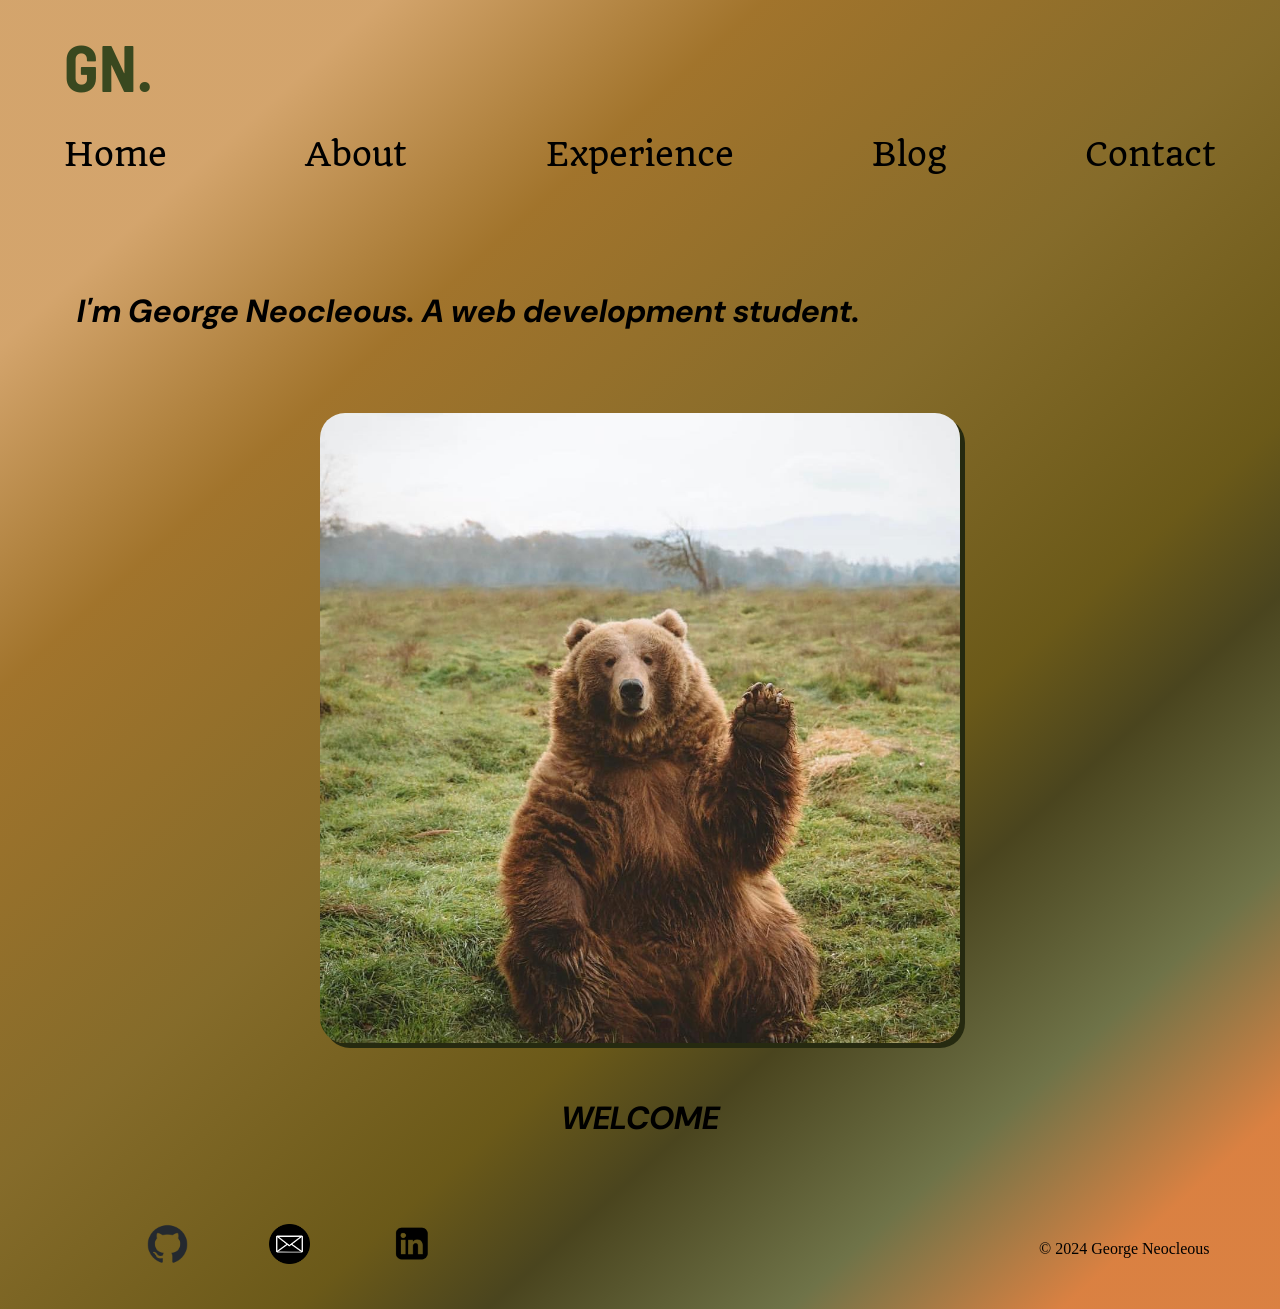
<file: index.html>
<!DOCTYPE html>
<html lang="en">
<head>
    <meta charset="UTF-8">
    <meta name="viewport" content="width=device-width, initial-scale=1.0">
    <link rel="stylesheet" href="style.css">
    <title>George Neocleous</title>
    <!-- FONTS -->
    <link rel="preconnect" href="https://fonts.googleapis.com">
    <link rel="preconnect" href="https://fonts.gstatic.com" crossorigin>
    <link href="https://fonts.googleapis.com/css2?family=Quando&display=swap" rel="stylesheet">
    
    <link rel="preconnect" href="https://fonts.googleapis.com">
    <link rel="preconnect" href="https://fonts.gstatic.com" crossorigin>
    <link href="https://fonts.googleapis.com/css2?family=DM+Sans:ital,opsz,wght@0,9..40,100..1000;1,9..40,100..1000&display=swap" rel="stylesheet">

    <link rel="preconnect" href="https://fonts.googleapis.com">
    <link rel="preconnect" href="https://fonts.gstatic.com" crossorigin>
    <link href="https://fonts.googleapis.com/css2?family=Barlow+Semi+Condensed:ital,wght@0,100;0,200;0,300;0,400;0,500;0,600;0,700;0,800;0,900;1,100;1,200;1,300;1,400;1,500;1,600;1,700;1,800;1,900&family=DM+Sans:ital,opsz,wght@0,9..40,100..1000;1,9..40,100..1000&family=Source+Serif+4:ital,opsz,wght@0,8..60,200..900;1,8..60,200..900&display=swap" rel="stylesheet">
    <!-- FONTS -->
</head>

<body>

    <header> 
        <section class="headercontainer"><H1><a href="index.html" class="homeicon">GN.</a></H1>
        <h1 class="pagetitle"></h1></section>
        <nav class="navbar">
            <a href="index.html" class="Home">Home</a>
            <a href="about.html" class="About">About</a>
            <a href="experience.html" class="Experience">Experience</a>
            <a href="projects.html" class="Blog">Blog</a>
            <a href="contact.html" class="Contact">Contact</a>
        </nav>
    </header>
    <main>
        <h2>I'm George Neocleous. A web development student.</h2>
        <img src="BEARHELLOO.jpg" alt="A bear waving hello" id="bear">
        <h1>WELCOME</h1>
    </main>

    <footer> 
            <a href="https://github.com/GeorgeNeocleous"><img src="github-mark.png" alt="GitHub icon" class="footer"></a>
            <a href="mailto:placeholder@email.com?"><img src="emailicon.png" alt="Email icon" class="footer"></a>
            <a href="https://www.linkedin.com/in/george-neocleous-b78936174/"><img src="linkedinicon.png" alt="LinkedIn icon" class="footer"></a>
            <section></section>
            <p id="copyright">&#169; 2024 George Neocleous</p>
    </footer>
</body>

</html>
</file>
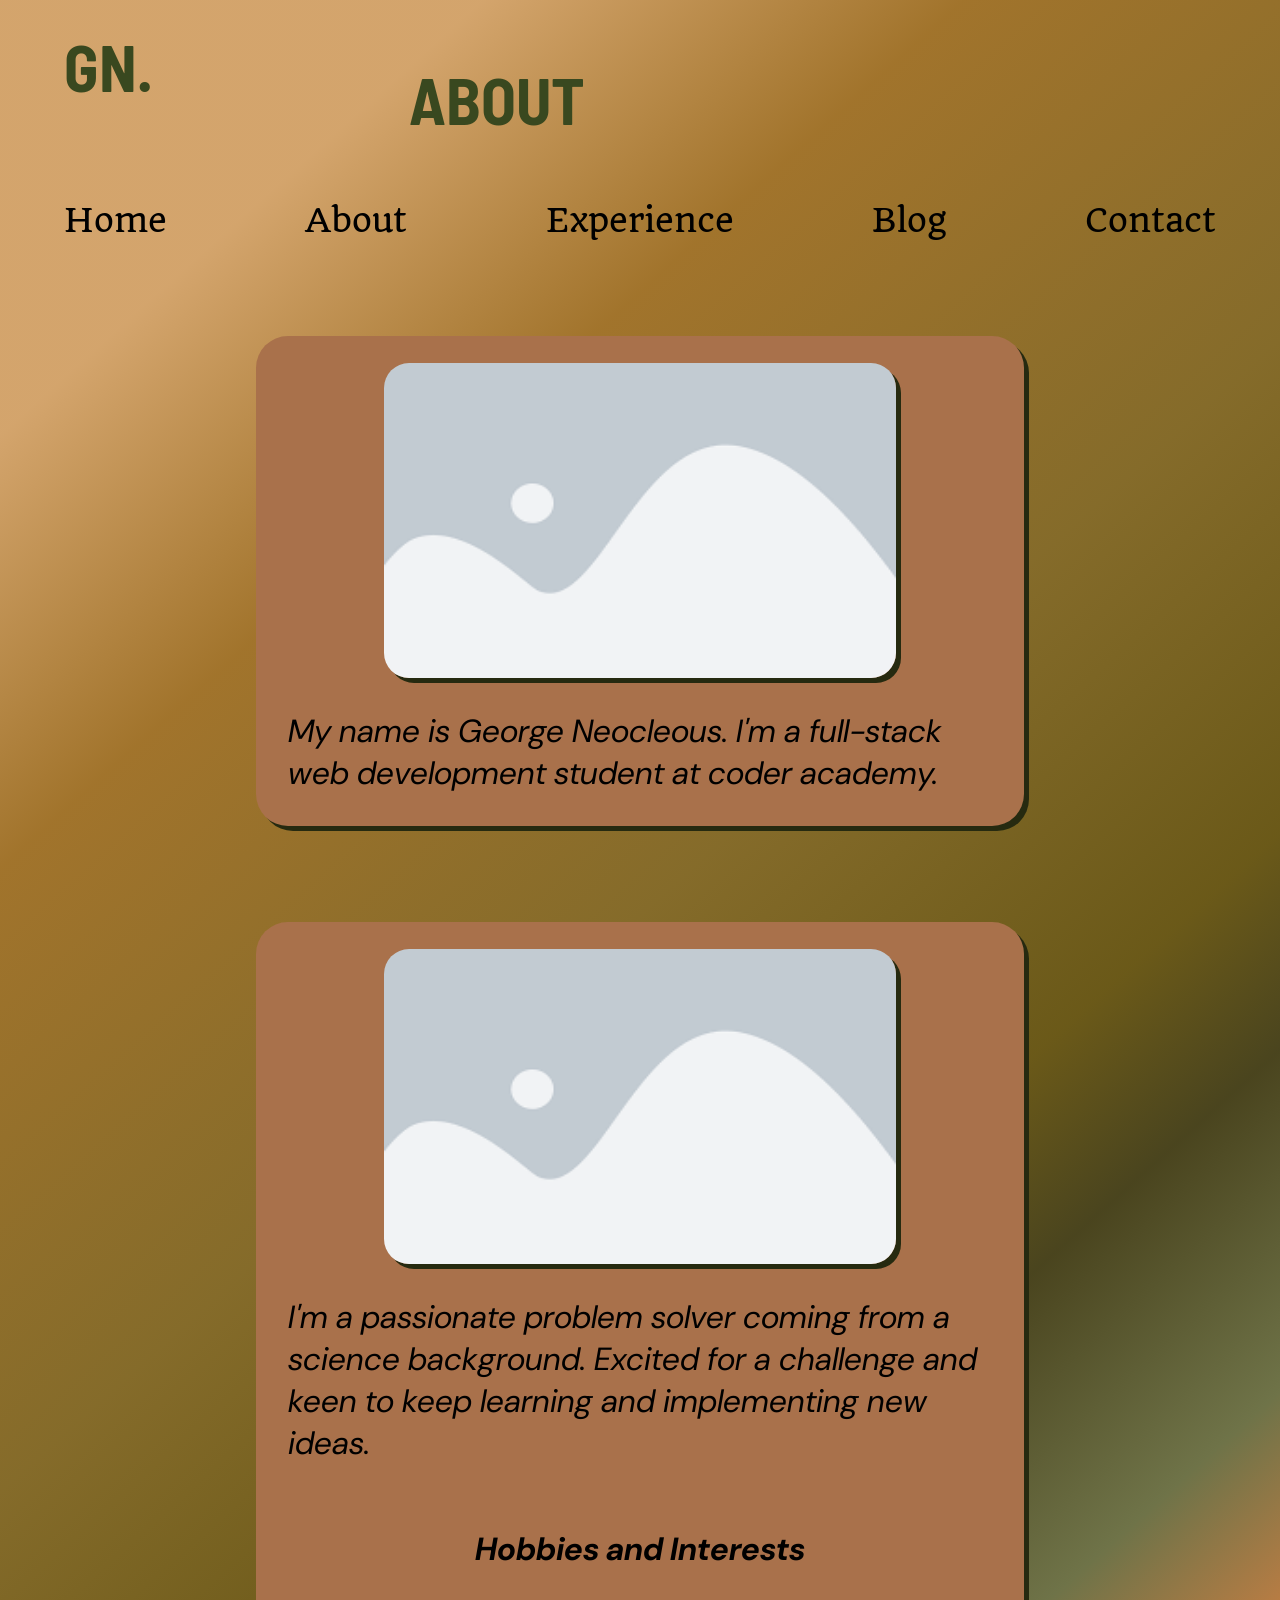
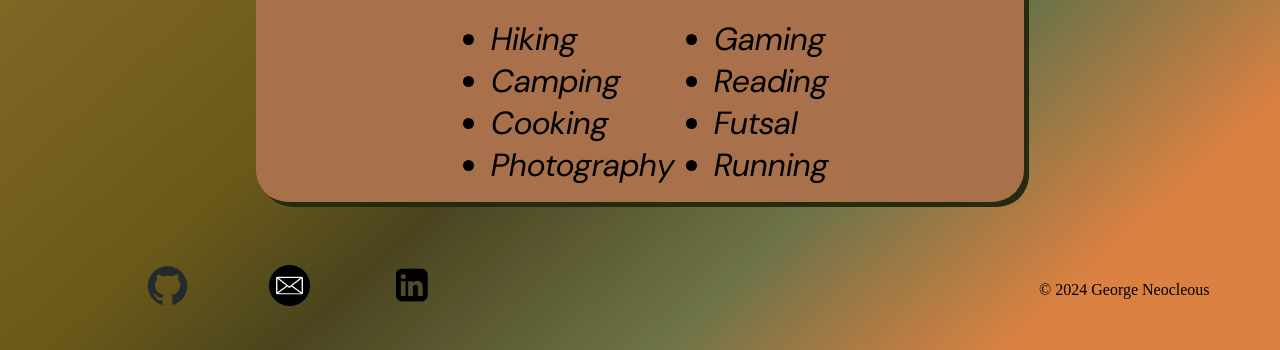
<file: about.html>
<!DOCTYPE html>
<html lang="en">
<head>
    <meta charset="UTF-8">
    <meta name="viewport" content="width=device-width, initial-scale=1.0">
    <link rel="stylesheet" href="style.css">
    <title>George Neocleous</title>

    <!-- FONTS -->
    <link rel="preconnect" href="https://fonts.googleapis.com">
    <link rel="preconnect" href="https://fonts.gstatic.com" crossorigin>
    <link href="https://fonts.googleapis.com/css2?family=Quando&display=swap" rel="stylesheet">
    
    <link rel="preconnect" href="https://fonts.googleapis.com">
    <link rel="preconnect" href="https://fonts.gstatic.com" crossorigin>
    <link href="https://fonts.googleapis.com/css2?family=DM+Sans:ital,opsz,wght@0,9..40,100..1000;1,9..40,100..1000&display=swap" rel="stylesheet">

    <link rel="preconnect" href="https://fonts.googleapis.com">
    <link rel="preconnect" href="https://fonts.gstatic.com" crossorigin>
    <link href="https://fonts.googleapis.com/css2?family=Barlow+Semi+Condensed:ital,wght@0,100;0,200;0,300;0,400;0,500;0,600;0,700;0,800;0,900;1,100;1,200;1,300;1,400;1,500;1,600;1,700;1,800;1,900&family=DM+Sans:ital,opsz,wght@0,9..40,100..1000;1,9..40,100..1000&family=Source+Serif+4:ital,opsz,wght@0,8..60,200..900;1,8..60,200..900&display=swap" rel="stylesheet">
    <!-- FONTS -->

</head>

<body>
    <header> 
        <section class="headercontainer"><H1><a href="index.html" class="homeicon">GN.</a></H1>
        <h1 class="pagetitle">ABOUT</h1></section>
        <nav class="navbar">
            <a href="index.html" class="Home">Home</a>
            <a href="about.html" class="About">About</a>
            <a href="experience.html" class="Experience">Experience</a>
            <a href="projects.html" class="Blog">Blog</a>
            <a href="contact.html" class="Contact">Contact</a>
        </nav>
    </header>

    <main>
        <section class="maincontainer"> 
            <section class="secondcontainer">       
                <img src="placeholder.png" alt="A bear waving hello" class="aboutimage">
                <p>My name is George Neocleous. I'm a full-stack web development student at coder academy. </p> 
            </section>
            <section class="secondcontainer">
                <img src="placeholder.png" alt="A bear waving hello" class="aboutimage">
                <p>I'm a passionate problem solver coming from a science background. Excited for a challenge and keen to keep learning and implementing new ideas.</p>
                <h3>Hobbies and Interests</h3>
                <section id="hobbiesinterestscontainer">
                <ul>
                    <li>Hiking</li>
                    <li>Camping</li>
                    <li>Cooking</li>
                    <li>Photography</li>
                </ul>
                <ul>
                    <li>Gaming</li>
                    <li>Reading</li>
                    <li>Futsal</li>
                    <li>Running</li>
                </ul>
            </section>
            </section>
        </section>


    </main>

    <footer> 
            <a href="https://github.com/GeorgeNeocleous"><img src="github-mark.png" alt="GitHub icon" class="footer"></a>
            <a href="mailto:placeholder@email.com?"><img src="emailicon.png" alt="Email icon" class="footer"></a>
            <a href="https://www.linkedin.com/in/george-neocleous-b78936174/"><img src="linkedinicon.png" alt="LinkedIn icon" class="footer"></a>
            <section></section>
            <p id="copyright">&#169; 2024 George Neocleous</p>
    </footer>
</body>

</html>
</file>
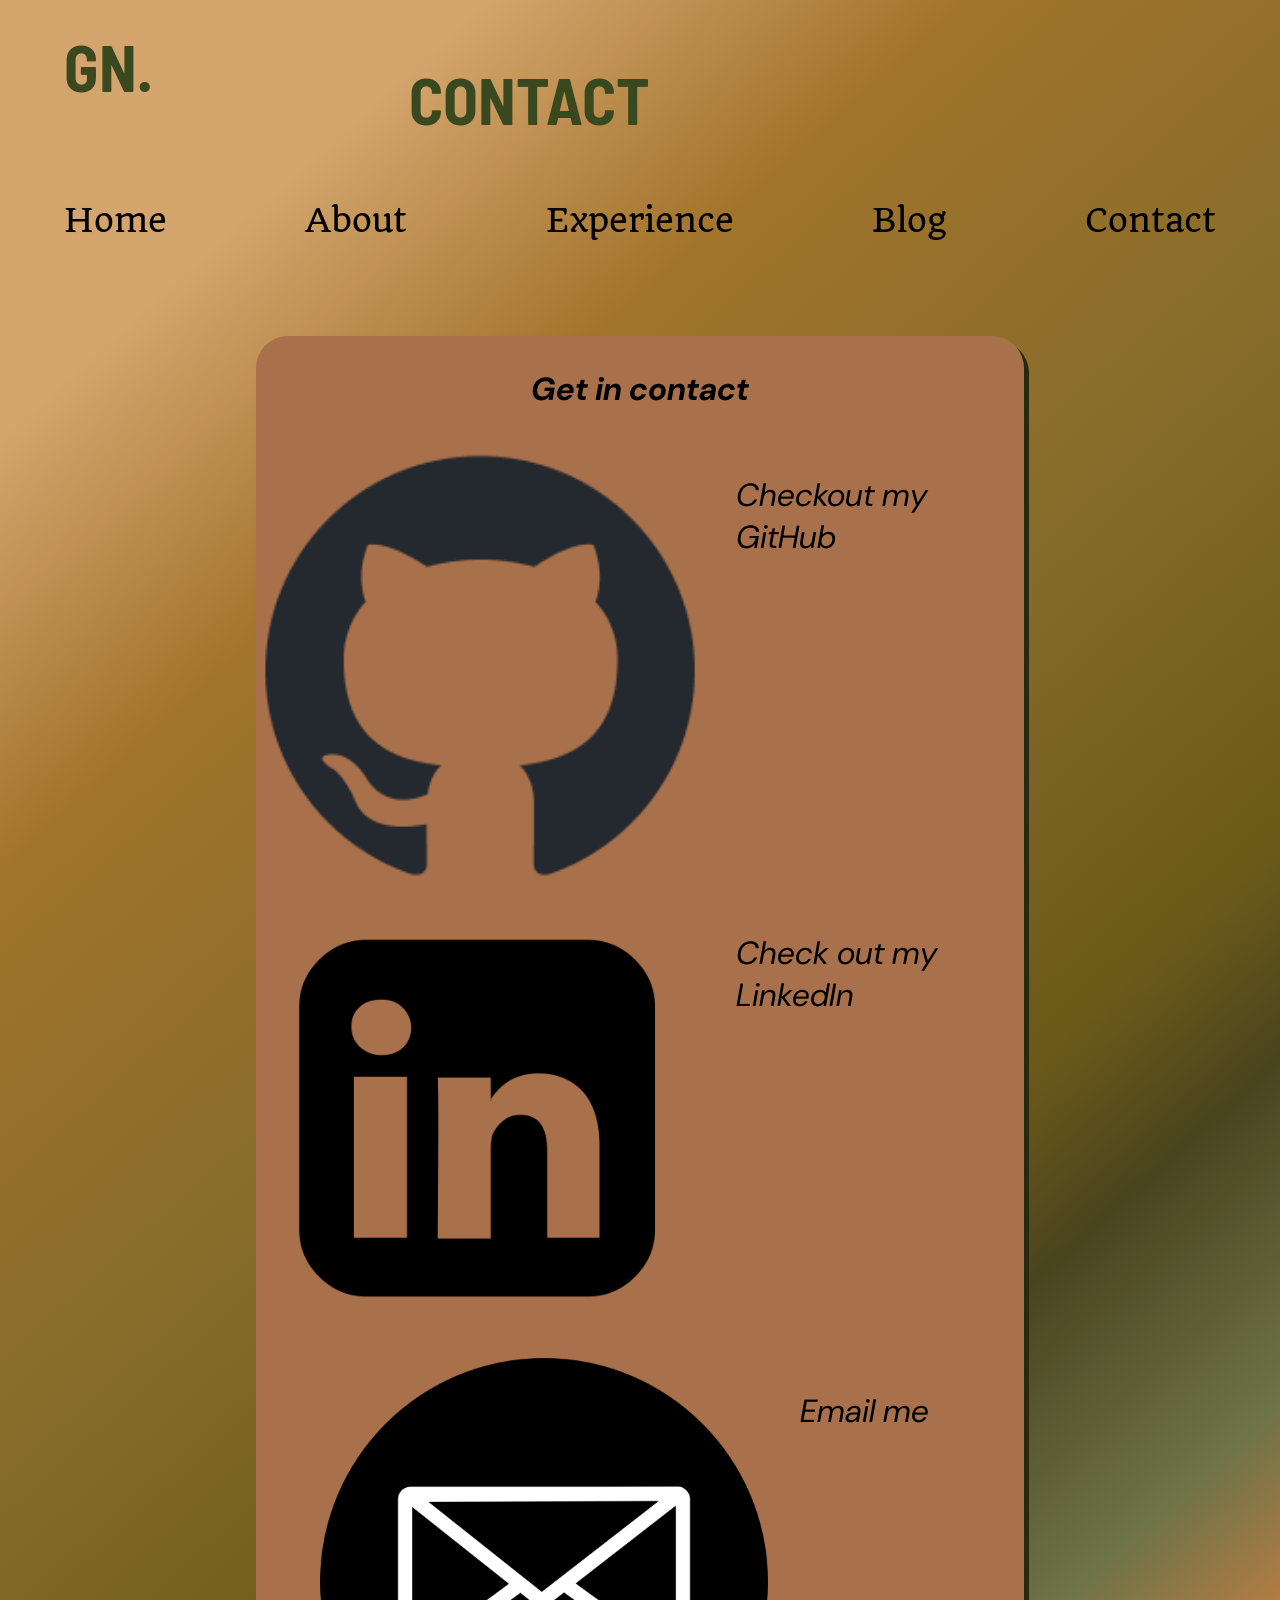
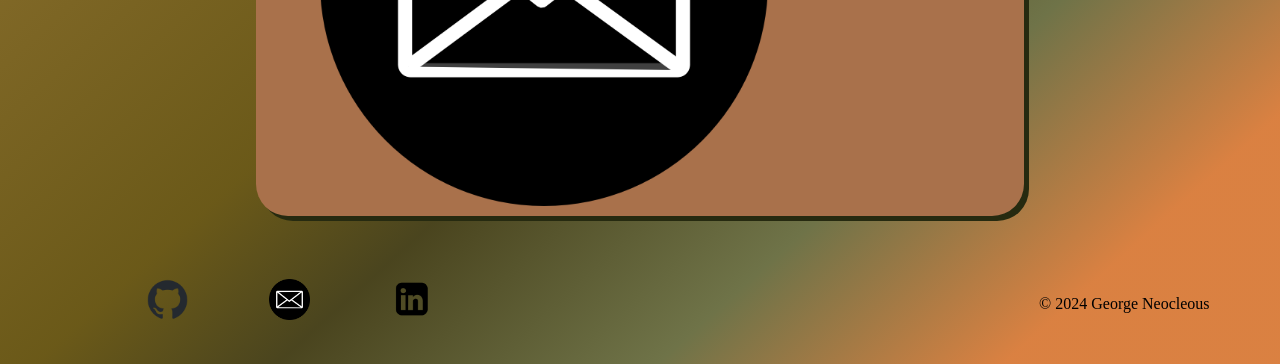
<file: contact.html>
<!DOCTYPE html>
<html lang="en">
<head>
    <meta charset="UTF-8">
    <meta name="viewport" content="width=device-width, initial-scale=1.0">
    <link rel="stylesheet" href="style.css">
    <title>George Neocleous</title>

    <!-- FONTS -->
    <link rel="preconnect" href="https://fonts.googleapis.com">
    <link rel="preconnect" href="https://fonts.gstatic.com" crossorigin>
    <link href="https://fonts.googleapis.com/css2?family=Quando&display=swap" rel="stylesheet">
    
    <link rel="preconnect" href="https://fonts.googleapis.com">
    <link rel="preconnect" href="https://fonts.gstatic.com" crossorigin>
    <link href="https://fonts.googleapis.com/css2?family=DM+Sans:ital,opsz,wght@0,9..40,100..1000;1,9..40,100..1000&display=swap" rel="stylesheet">

    <link rel="preconnect" href="https://fonts.googleapis.com">
    <link rel="preconnect" href="https://fonts.gstatic.com" crossorigin>
    <link href="https://fonts.googleapis.com/css2?family=Barlow+Semi+Condensed:ital,wght@0,100;0,200;0,300;0,400;0,500;0,600;0,700;0,800;0,900;1,100;1,200;1,300;1,400;1,500;1,600;1,700;1,800;1,900&family=DM+Sans:ital,opsz,wght@0,9..40,100..1000;1,9..40,100..1000&family=Source+Serif+4:ital,opsz,wght@0,8..60,200..900;1,8..60,200..900&display=swap" rel="stylesheet">
    <!-- FONTS -->

</head>

<body>
    <header> 
        <section class="headercontainer"><H1><a href="index.html" class="homeicon">GN.</a></H1>
        <h1 class="pagetitle">CONTACT</h1></section>
        <nav class="navbar">
            <a href="index.html" class="Home">Home</a>
            <a href="about.html" class="About">About</a>
            <a href="experience.html" class="Experience">Experience</a>
            <a href="projects.html" class="Blog">Blog</a>
            <a href="contact.html" class="Contact">Contact</a>
        </nav>
    </header>

    <main>
        <section class="maincontainer"> 
            <section class="secondcontainer" id="contactcontainer"> 
                <h3>Get in contact</h3>
                <section class="contactcontainer">
                    <a href="https://github.com/GeorgeNeocleous"><img src="github-mark.png" alt="GitHub icon" class="contacticon"></a>
                    <p>Checkout my GitHub</p>
                </section>    
                <section class="contactcontainer">
                    <a href="https://www.linkedin.com/in/george-neocleous-b78936174/"><img src="linkedinicon.png" alt="LinkedIn icon" class="contacticon"></a>
                    <p>Check out my LinkedIn</p>
                </section> 
                <section class="contactcontainer">
                    <a href="mailto:placeholder@email.com?"><img src="emailicon.png" alt="Email icon" class="contacticon"> </a>
                    <p>Email me</p>
                </section>

            </section>
        </section>

    </main>

    <footer> 
            <a href="https://github.com/GeorgeNeocleous"><img src="github-mark.png" alt="GitHub icon" class="footer"></a>
            <a href="mailto:placeholder@email.com?"><img src="emailicon.png" alt="Email icon" class="footer"></a>
            <a href="https://www.linkedin.com/in/george-neocleous-b78936174/"><img src="linkedinicon.png" alt="LinkedIn icon" class="footer"></a>
            <section></section>
            <p id="copyright">&#169; 2024 George Neocleous</p>
    </footer>
</body>

</html>
</file>
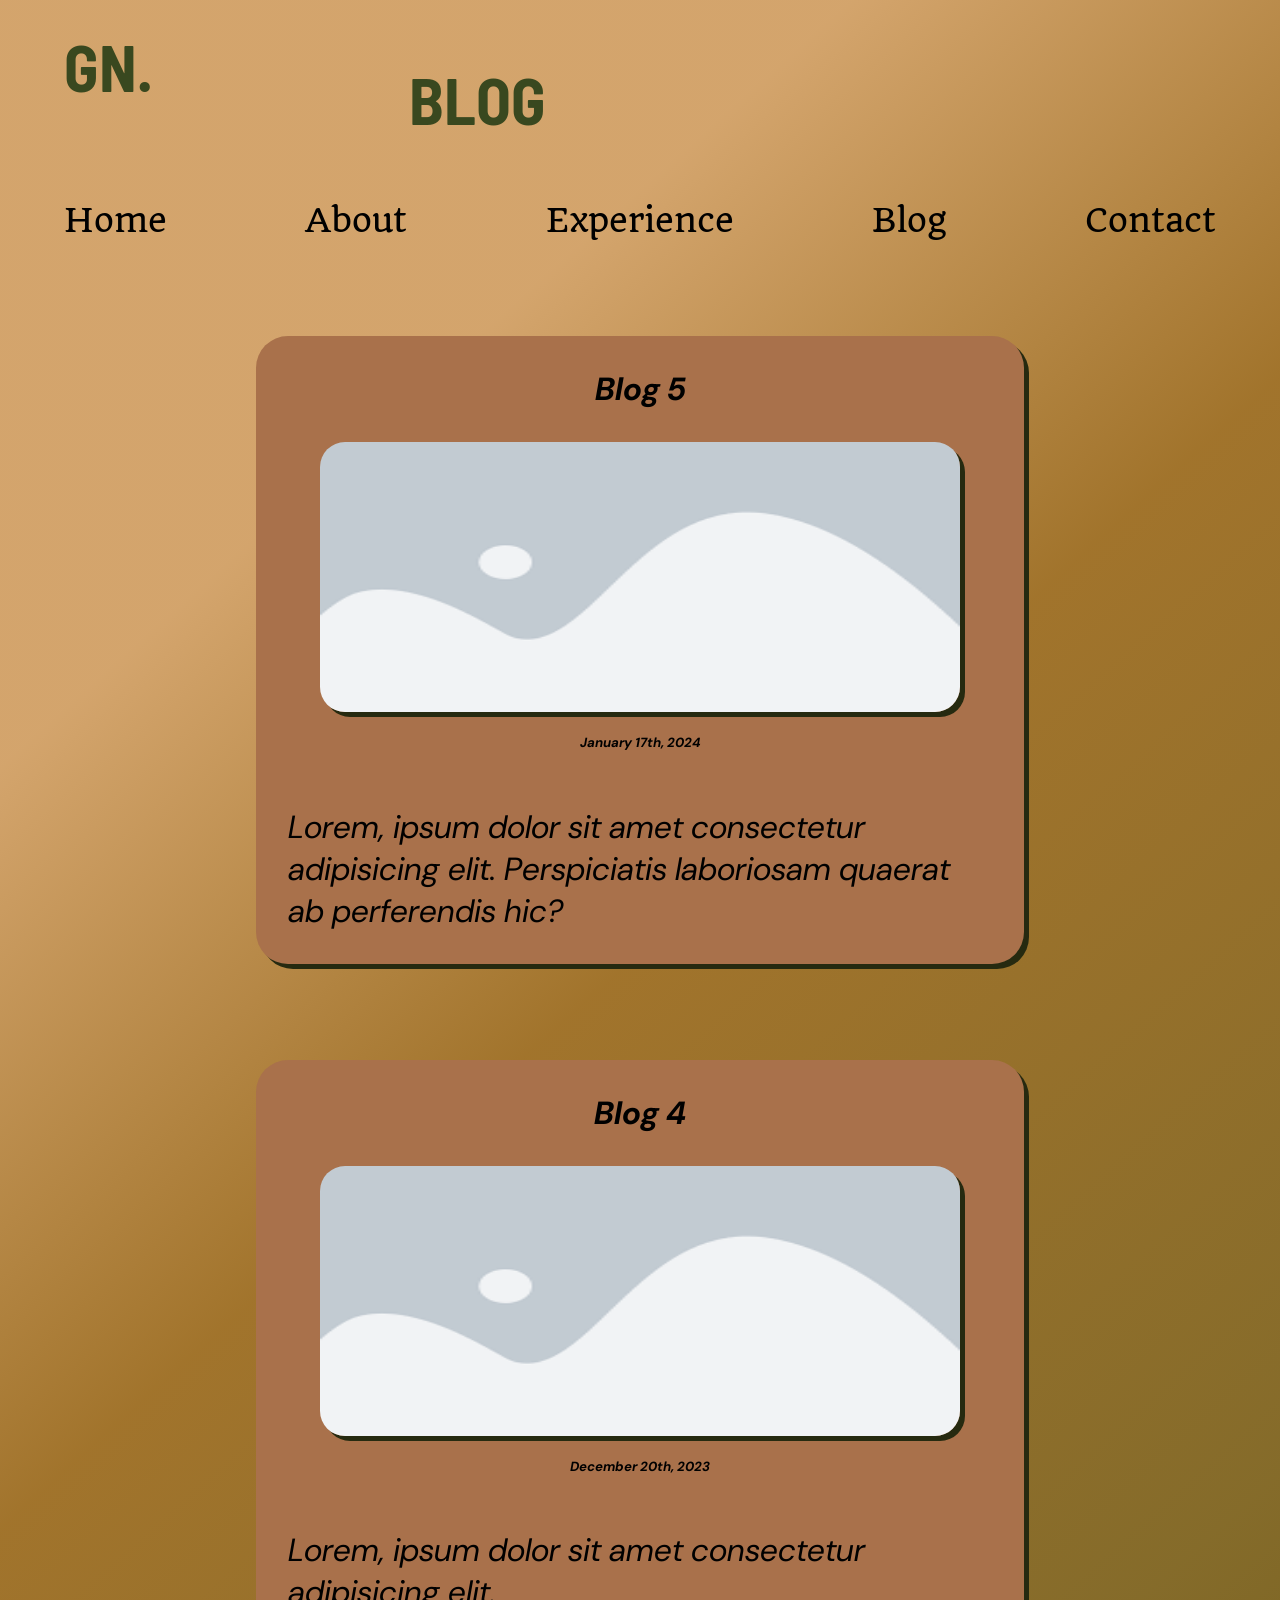
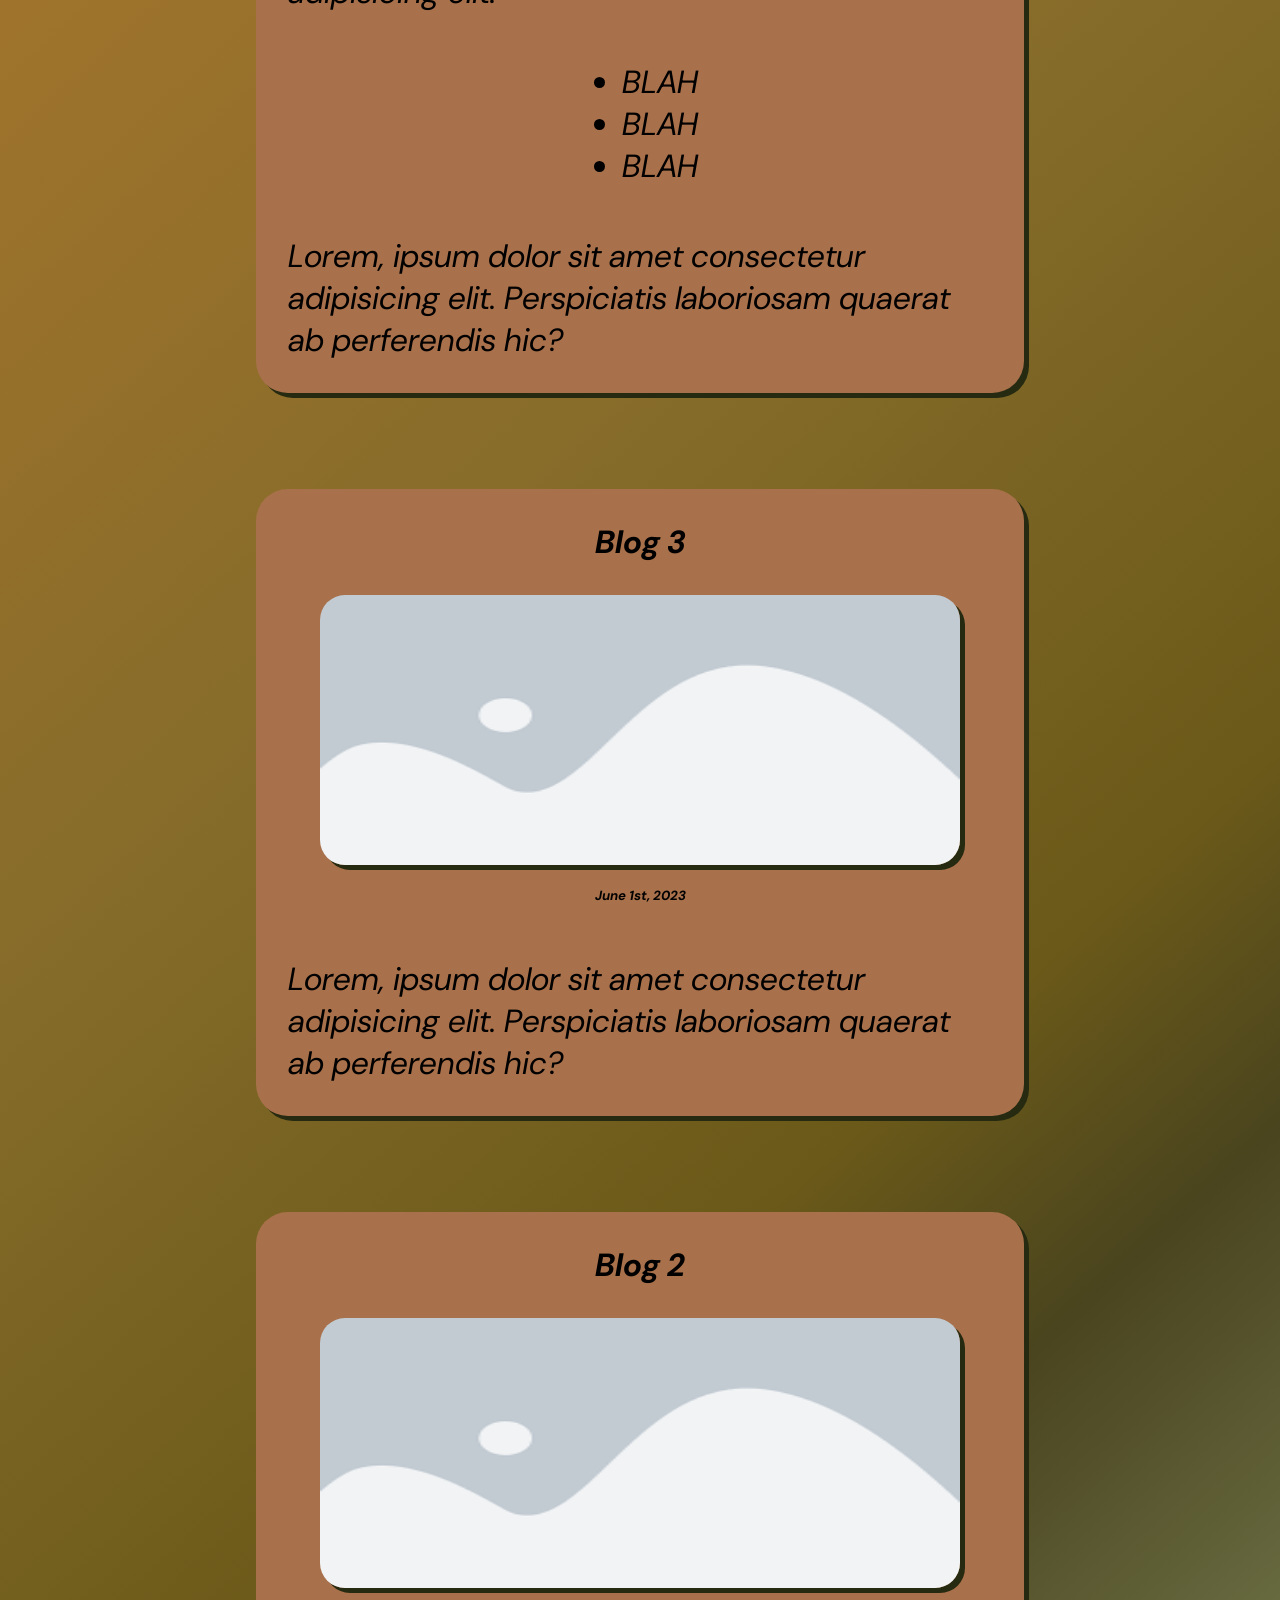
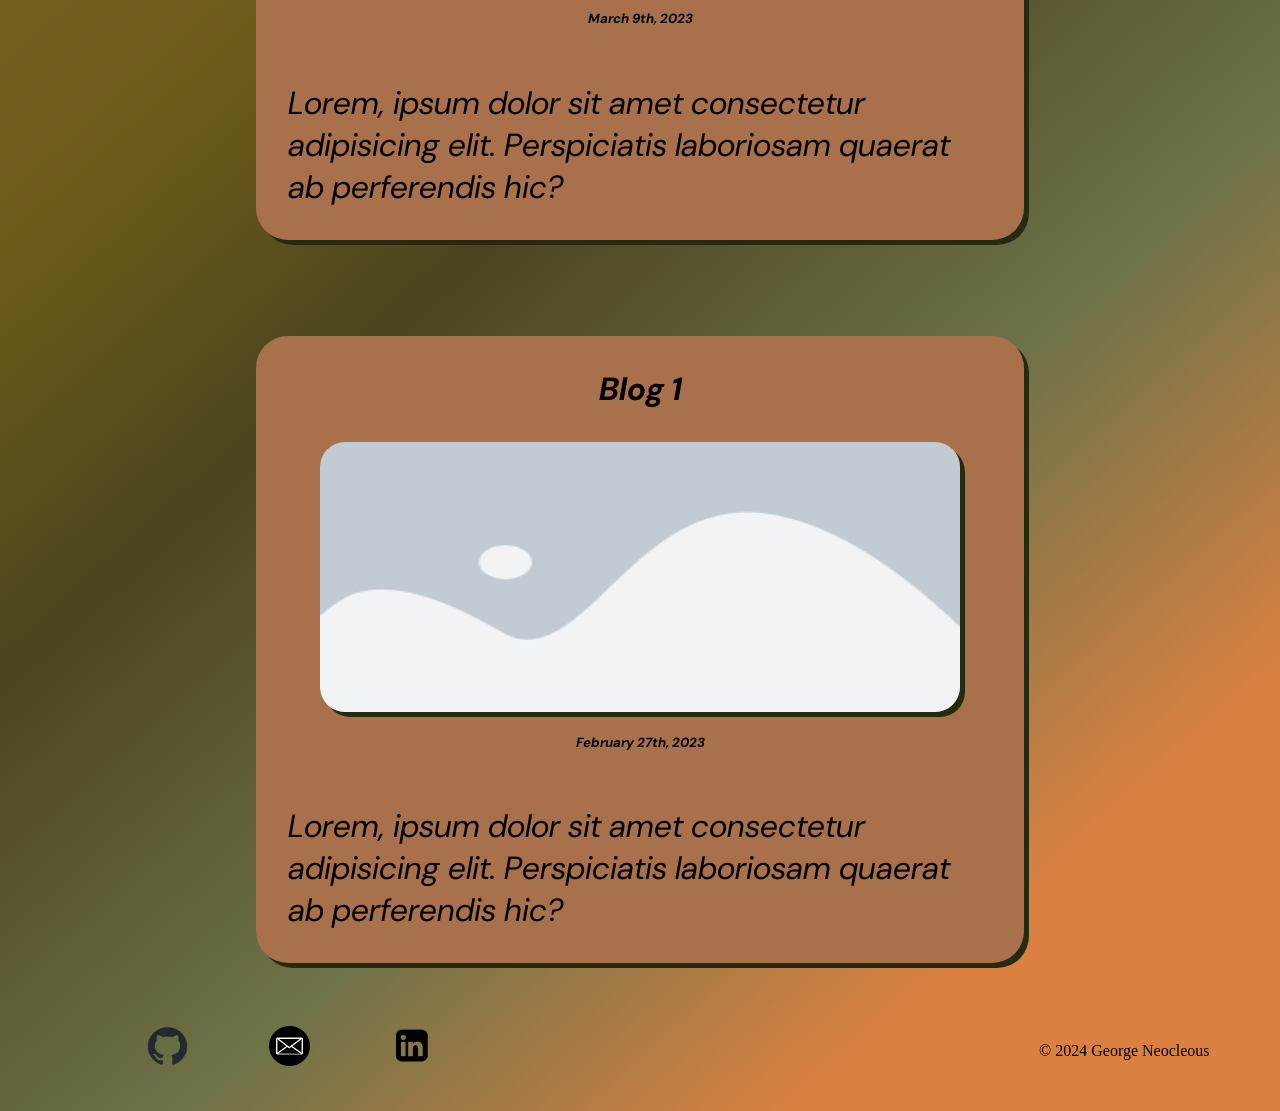
<file: projects.html>
<!DOCTYPE html>
<html lang="en">
<head>
    <meta charset="UTF-8">
    <meta name="viewport" content="width=device-width, initial-scale=1.0">
    <link rel="stylesheet" href="style.css">
    <title>George Neocleous</title>

    <!-- FONTS -->
    <link rel="preconnect" href="https://fonts.googleapis.com">
    <link rel="preconnect" href="https://fonts.gstatic.com" crossorigin>
    <link href="https://fonts.googleapis.com/css2?family=Quando&display=swap" rel="stylesheet">
    
    <link rel="preconnect" href="https://fonts.googleapis.com">
    <link rel="preconnect" href="https://fonts.gstatic.com" crossorigin>
    <link href="https://fonts.googleapis.com/css2?family=DM+Sans:ital,opsz,wght@0,9..40,100..1000;1,9..40,100..1000&display=swap" rel="stylesheet">

    <link rel="preconnect" href="https://fonts.googleapis.com">
    <link rel="preconnect" href="https://fonts.gstatic.com" crossorigin>
    <link href="https://fonts.googleapis.com/css2?family=Barlow+Semi+Condensed:ital,wght@0,100;0,200;0,300;0,400;0,500;0,600;0,700;0,800;0,900;1,100;1,200;1,300;1,400;1,500;1,600;1,700;1,800;1,900&family=DM+Sans:ital,opsz,wght@0,9..40,100..1000;1,9..40,100..1000&family=Source+Serif+4:ital,opsz,wght@0,8..60,200..900;1,8..60,200..900&display=swap" rel="stylesheet">
    <!-- FONTS -->

</head>

<body>
    <header> 
        <section class="headercontainer"><H1><a href="index.html" class="homeicon">GN.</a></H1>
        <h1 class="pagetitle">BLOG</h1></section>
        <nav class="navbar">
            <a href="index.html" class="Home">Home</a>
            <a href="about.html" class="About">About</a>
            <a href="experience.html" class="Experience">Experience</a>
            <a href="projects.html" class="Blog">Blog</a>
            <a href="contact.html" class="Contact">Contact</a>
        </nav>
    </header>

    <main>
        <section class="maincontainer"> 
            <section class="secondcontainer"> 
                <h3>Blog 5</h3>      
                <img src="placeholder.png" alt="placeholder image" class="blogimage">
                <h5>January 17th, 2024</h5>
                
                <p>Lorem, ipsum dolor sit amet consectetur adipisicing elit. Perspiciatis laboriosam quaerat ab perferendis hic?</p>
            </section>
        </section>

        <section class="maincontainer"> 
            <section class="secondcontainer"> 
                <h3>Blog 4</h3>      
                <img src="placeholder.png" alt="placeholder image" class="blogimage">
                <h5>December 20th, 2023</h5>
                <P>Lorem, ipsum dolor sit amet consectetur adipisicing elit.</P>
                <ul>
                    <li>BLAH</li>
                    <li>BLAH</li>
                    <li>BLAH</li>
                </ul>
                <p>Lorem, ipsum dolor sit amet consectetur adipisicing elit. Perspiciatis laboriosam quaerat ab perferendis hic?</p>

            </section>
        </section>

        <section class="maincontainer"> 
            <section class="secondcontainer"> 
                <h3>Blog 3</h3>  
                <img src="placeholder.png" alt="placeholder image" class="blogimage">
                <h5>June 1st, 2023</h5>
                <p>Lorem, ipsum dolor sit amet consectetur adipisicing elit. Perspiciatis laboriosam quaerat ab perferendis hic?</p>
            </section>
        </section>

        <section class="maincontainer"> 
            <section class="secondcontainer"> 
                <h3>Blog 2</h3>  
                <img src="placeholder.png" alt="placeholder image" class="blogimage">
                <h5>March 9th, 2023</h5>
                <p>Lorem, ipsum dolor sit amet consectetur adipisicing elit. Perspiciatis laboriosam quaerat ab perferendis hic?</p>
            </section>
        </section>

        <section class="maincontainer"> 
            <section class="secondcontainer"> 
                <h3>Blog 1</h3>  
                <img src="placeholder.png" alt="placeholder image" class="blogimage">
                <h5>February 27th, 2023</h5>
                <p>Lorem, ipsum dolor sit amet consectetur adipisicing elit. Perspiciatis laboriosam quaerat ab perferendis hic?</p>
            </section>
        </section>
    </main>

    <footer> 
            <a href="https://github.com/GeorgeNeocleous"><img src="github-mark.png" alt="GitHub icon" class="footer"></a>
            <a href="mailto:placeholder@email.com?"><img src="emailicon.png" alt="Email icon" class="footer"></a>
            <a href="https://www.linkedin.com/in/george-neocleous-b78936174/"><img src="linkedinicon.png" alt="LinkedIn icon" class="footer"></a>
            <section></section>
            <p id="copyright">&#169; 2024 George Neocleous</p>
    </footer>
</body>

</html>
</file>
<file: style.css>
.barlow-semi {
  font-family: "Barlow Semi Condensed", sans-serif;
  font-weight: 900;
  font-style: normal;
}

.dm-sans {
  font-family: "DM Sans", sans-serif;
  font-optical-sizing: auto;
  font-weight: 500;
  font-style: normal;
}

.quando-regular {
  font-family: "Quando", sans-serif;
  font-weight: 400;
  font-style: italic;
}

/* FONTS */

:root {
    margin: 0;
    padding: 0;
    --smoky-black: #141204ff;
    --drab-dark-brown: #262a10ff;
    --drab-dark-brown-2: #54442bff;
    --brown-sugar: #a9714bff;
    --persian-orange: #e8985eff;
    --persian-red:#C3423F;
    --purple-color:#452f6b;
    --olive-color:#39481f; 
      }
      /* colors and margin setting */

  body {
    display: flex;
    flex-direction: column;
    justify-content: center;
    align-items: center;
    width: auto;
    height: auto;
    background: rgb(210,101,24);
    background: linear-gradient(318deg, rgba(210,101,24,0.8211659663865546) 8%, rgba(87,92,42,0.8603816526610644) 18%, rgba(57,51,9,0.9136029411764706) 29%, rgba(94,75,5,0.9220063025210083) 36%, rgba(113,83,7,0.8603816526610644) 52%, rgba(146,93,9,0.8575805322128851) 72%, rgba(183,105,12,0.6026785714285714) 86%);
  }

header{
  display: flex;
  justify-content: center;
  align-items: center;
  flex-wrap: wrap;
}

  .pagetitle, .homeicon{
    text-decoration: none;
    color:#39481f;
  }
  /* gets rid of hyperlink and recolors it */

  header > nav > a{
    /* changed direction to column */
    align-items: center;
    justify-content: center;
    font-size: 2.5em;
    text-decoration: none;
    color:black;
    object-fit: cover;
    margin-top: 1dvh;
  }

  nav{
    display: flex;
    flex-direction: column;
    justify-content: center;
    align-items: center;
    flex-wrap: wrap;
    width: 90dvw;
    font-family: "Quando";
    justify-content: space-between;
    a:hover{
      color: var(--persian-red);
      transition: all 0.4s ease 0s;
    }
  }

  .homeicon, .pagetitle{
    font-family: "Barlow Semi Condensed", sans-serif;
    font-size: 4rem;
  }
  /* The GN icon */
  .homeicon{
    align-items: flex-start;
    justify-content: flex-start;
    margin-bottom: 3dvh;
    margin-right: 5dvw;
  }

.headercontainer{
  display: flex;
  width: 90dvw;
}

  .pagetitle{
    font-size: 2rem;
  }

  main > h2{
    flex-wrap: wrap;
    justify-content: flex-start;
    padding-left: 6dvw;
    padding-bottom: 5dvh;
    padding-top: 10dvh;
    /* width:100%; */
    /* white-space: nowrap; */
    /* overflow: hidden; */
    /* animation: */
    /* typing 2s steps(18), */
    /* cursor .4s step-end infinite alternative; */
  }

  #bear{
    border-radius: 25px;
    width: 65dvw;
    height: 50dvh;
    justify-content: center;
    align-items: center;
    display:flex;
    margin:auto;
    margin-top: 4dvh;
}

img:hover{
  box-shadow: 0 8px 16px 0 rgba(0,0,0,0.4);
}

main{
  min-height: 100dvh;
  width: 100dvw;
  flex-direction: column;
  /* background: orange;  enable for troubleshooting*/
  padding-bottom: 7dvh;
  font-family: DM Sans;
  font-style: italic;
}
/* dvh makes sure the address bar doesn't cover content */

main > h1, h2{
  display:flex;
  justify-content: center;
  object-fit: cover;
}

main > img{
  object-fit: cover;
  /* Makes the image adjust as the viewing window is changed */
  box-shadow: 0 4px 8px 0 rgba(0, 0, 0, 0.4);
  transition: 0.3s;
  object-fit: cover;
  box-shadow: var(--drab-dark-brown) 5px 5px;
}

.secondcontainer{
  display:flex;
  flex-direction: column;
  align-items: center;
  width: 65dvw;
  background-color: var(--brown-sugar);
  border-radius: 2rem;
  margin-top: 6em;
  box-shadow: var(--drab-dark-brown) 5px 5px;
  
  p{
    margin:1em;
  }
}

  footer{
    width: 85dvw;
    display: flex;
    flex-direction: row;
    max-height: 8dvh;
    justify-content: flex-start;
    justify-content: space-between;
    /* background-color: red; enable for troubleshooting*/
    margin-left: 4vw;
    margin-bottom: 3vh;
  }

  footer > a{
    display: flex;
    justify-content: flex-start;
    height: 4dvh;
    width: 4dvw;
    object-fit: cover;
    margin-left: 2dvw;
  }
.maincontainer{
  display:flex;
  flex-direction: column;
  align-items: center;
  
}

  .aboutimage{
    margin-top: 3dvh;
    width: 55dvw;
    height:20dvh;
    border-radius: 25px;
    justify-content: center;
    align-items: center;
    box-shadow: var(--drab-dark-brown) 5px 5px;
  }

  .blogimage{
    width: 50dvw;
    height: 20dvh;
    border-radius: 25px;
    box-shadow: var(--drab-dark-brown) 5px 5px;
  }

  #hobbiesinterestscontainer{
    display: flex;
    flex-direction: row;
  }
#resume, #resume > *{
  text-decoration: none;
  color: white;
  padding: 1em;
  border-radius: 25px;
  background-color: #39481f;
}

#resume > a:hover{
  color: var(--persian-red);
  transition: all 0.4s ease 0s;
}

#resumecontainer{
  height:8dvh;
  width: 50dvw;
  justify-content: center;
  align-items: center;
}
.contacticon{
  width: 35dvw;
}
.contactcontainer{
  display: flex;
  flex-direction: row;
}

@media (min-width: 500px) 
{
  nav{
    flex-direction: row;
    justify-content: none;
    align-items: none;
    flex-wrap: wrap;
  }
  .homeicon{
    margin-right: 20dvw;
  }
  header > nav > a{
    font-size: 2em;
  }
  #bear{
    width:50dvw;
    height:70dvh;
    margin-bottom: 6dvh;
  }
  footer > a{
    height: 4.5dvh;
    width: 4.5dvw;
    justify-content:flex-start;
  }
  footer > section{
    margin-right: 40dvw;
  }
  header > h1{
    margin-right: 80dvw;
  }
  main > h1, h2{
    font-size: 2em;
  }

  .pagetitle{
    font-size: 4em;
  }

  .aboutimage{
    height: 35dvh;
    width: 40dvw;
  }
  .secondcontainer{
    width: 60dvw;
  }
    p,h3, li, a{
      font-size: 2rem;
    }
    
  #resumecontainer{
    height:10rem;
    width: 17rem;
  }
  #resume{
    height: 6.5rem;
  }
  #copyright{
    font-size: 1rem;
  }
  .blogimage{
    height: 30dvh;
  }
}
</file>
